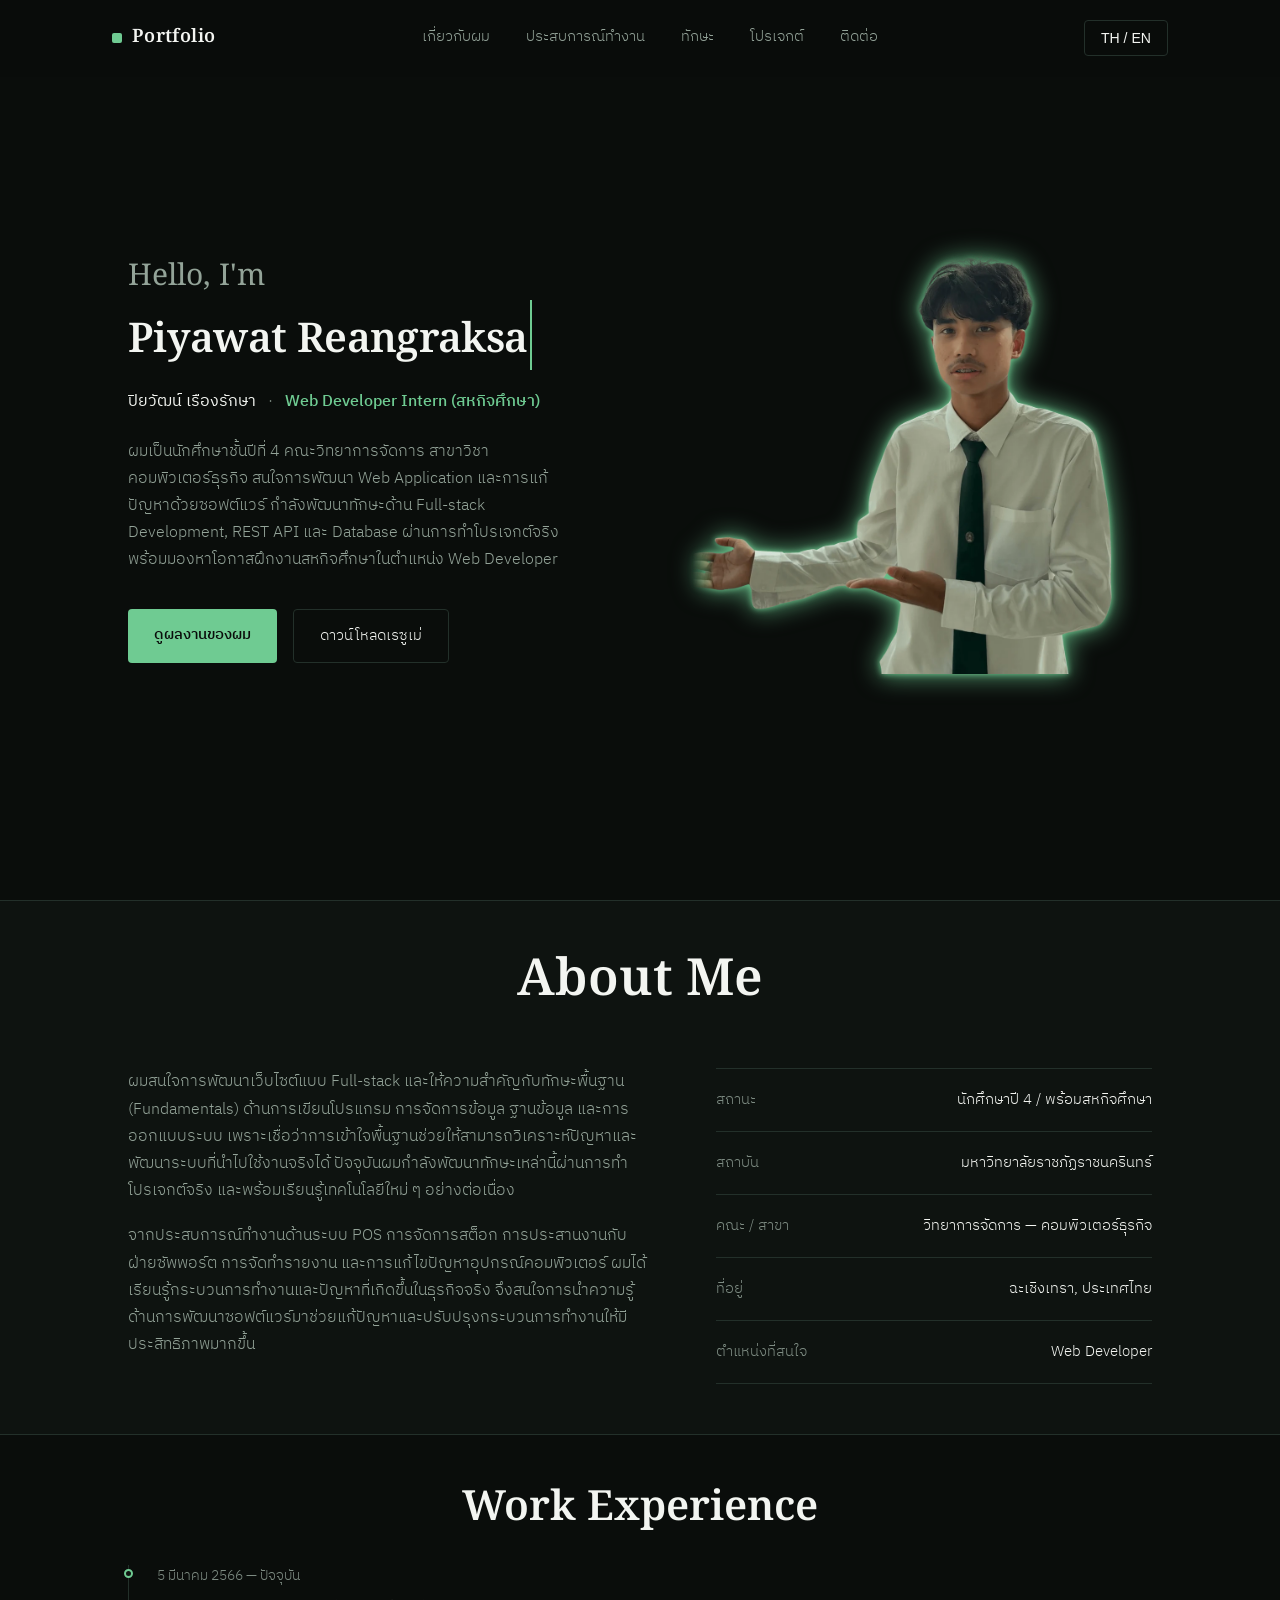
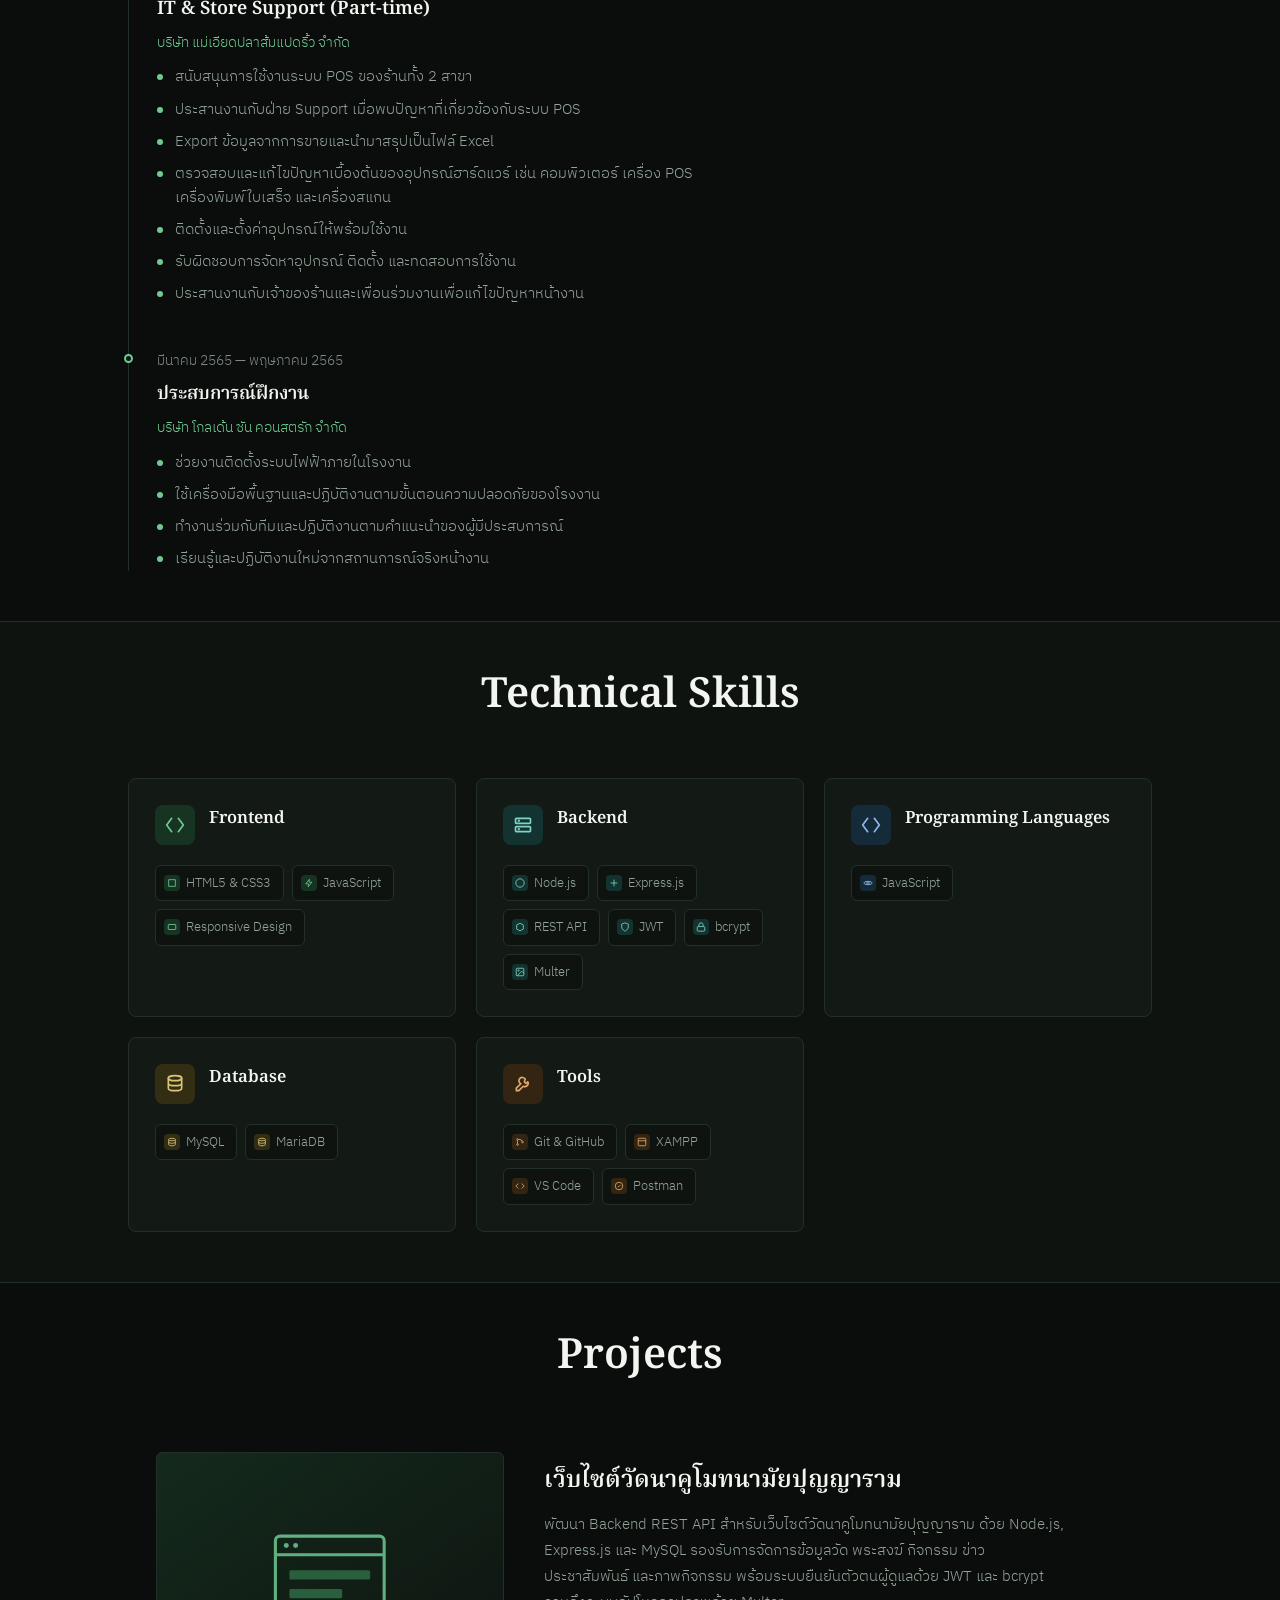
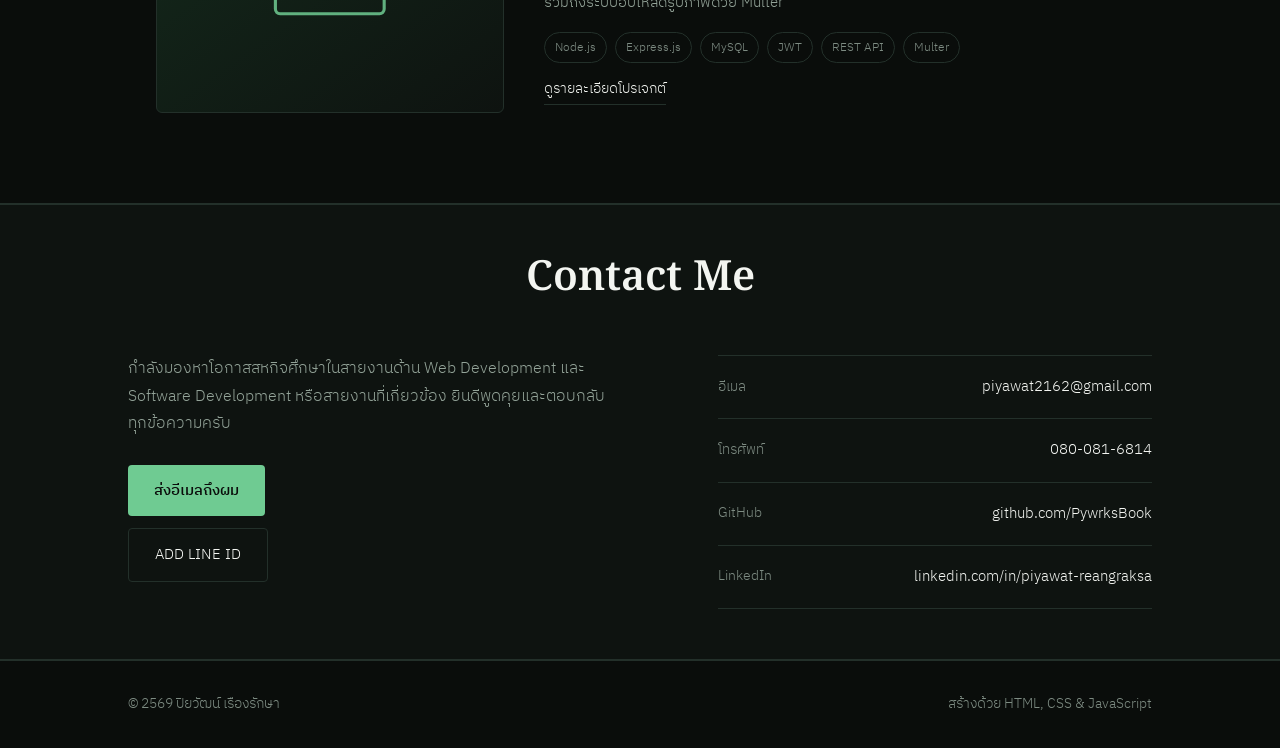
<file: index.html>
<!DOCTYPE html>
<html lang="th">
<head>
<meta charset="UTF-8">
<meta name="viewport" content="width=device-width, initial-scale=1.0">
<title>Piyawat Reangraksa — Portfolio</title>
<meta name="description" content="Piyawat Reangraksa — 4th-year Business Computer student and aspiring Web Developer, seeking a co-op internship. Full-stack projects with HTML, CSS, JavaScript, Node.js, Express, and MySQL.">
<meta property="og:title" content="Piyawat Reangraksa — Portfolio">
<meta property="og:description" content="4th-year Business Computer student and aspiring Web Developer, seeking a co-op internship.">
<meta property="og:type" content="website">
<meta property="og:url" content="https://pywrksbook.github.io/portfolio/">
<meta property="og:image" content="https://pywrksbook.github.io/portfolio/img/og-image.png">
<meta property="og:image:width" content="1200">
<meta property="og:image:height" content="630">
<meta name="twitter:card" content="summary_large_image">
<link rel="icon" href="favicon.svg" type="image/svg+xml">
<link rel="icon" href="favicon.png" type="image/png" sizes="180x180">
<link rel="apple-touch-icon" href="favicon.png">
<link rel="preconnect" href="https://fonts.googleapis.com">
<link rel="preconnect" href="https://fonts.gstatic.com" crossorigin>
<link href="https://fonts.googleapis.com/css2?family=Noto+Serif+Thai:wght@400;500;600;700&family=IBM+Plex+Sans+Thai:wght@300;400;500;600;700&display=swap" rel="stylesheet">
<link rel="stylesheet" href="style.css">
<noscript><style>
  /* ถ้า JavaScript ปิดอยู่: แสดงชื่อเต็มและเนื้อหาที่ปกติจะ fade-in ด้วย JS */
  .sr-only{ position:static; width:auto; height:auto; margin:0; overflow:visible; clip:auto; white-space:nowrap; }
  #typed-name, .cursor{ display:none; }
  .reveal{ opacity:1; transform:none; }
</style></noscript>
<script src="translations.js" defer></script>
</head>
<body>

<div id="progress"></div>

<header id="site-header">
  <nav class="nav">
    <a href="#top" class="logo"><span class="logo-mark"></span>Portfolio</a>
    <div class="nav-links" id="nav-links">
      <a href="#about" data-key="navAbout">เกี่ยวกับผม</a>
      <a href="#work" data-key="navWork">ประสบการณ์ทำงาน</a>
      <a href="#skills" data-key="navSkills">ทักษะ</a>
      <a href="#projects" data-key="navProjects">โปรเจกต์</a>
      <a href="#contact" data-key="navContact">ติดต่อ</a>
    </div>
    <div class="nav-actions">
      <button id="lang-toggle" class="nav-cta lang-btn">TH / EN</button>
      <button id="nav-toggle" class="nav-toggle" type="button" aria-label="Menu" aria-expanded="false" aria-controls="nav-links"><span></span><span></span><span></span></button>
    </div>
  </nav>
</header>

<main id="top">

  <!-- HERO -->
  <section class="hero">
    <div class="wrap hero-grid">
      <div>
        <h1><span class="hero-greeting" data-key="heroGreeting">Hello, I'm</span><span class="name-line"><span class="sr-only">Piyawat Reangraksa</span><span id="typed-name" aria-hidden="true"></span><span class="cursor" aria-hidden="true"></span></span></h1>
        <p class="hero-role"><span class="hero-role-th" lang="th">ปิยวัฒน์ เรืองรักษา</span><span class="hero-role-sep" aria-hidden="true">·</span><span class="hero-role-title" data-key="heroRole">Web Developer Intern (สหกิจศึกษา)</span></p>
        <p class="hero-desc" data-key="heroDesc">
            ผมเป็นนักศึกษาชั้นปีที่ 4 คณะวิทยาการจัดการ สาขาวิชาคอมพิวเตอร์ธุรกิจ
          สนใจการพัฒนา Web Application และการแก้ปัญหาด้วยซอฟต์แวร์
กำลังพัฒนาทักษะด้าน Full-stack Development, REST API และ Database ผ่านการทำโปรเจกต์จริง พร้อมมองหาโอกาสฝึกงานสหกิจศึกษาในตำแหน่ง Web Developer
        </p>
        <div class="hero-actions">
          <a href="#projects" class="btn btn-primary" data-key="heroButton1">ดูผลงานของผม</a>
          <a href="resume-eng.pdf" class="btn btn-ghost" data-key="heroButton2" download>ดาวน์โหลดเรซูเม่</a>
        </div>
      </div>
      <div class="hero-visual">
        <div class="frame">
          <div class="frame-fill">
            <img class="profile-image" src="img/Me.webp" width="1000" height="1007" alt="รูปโปรไฟล์ของ Piyawat Reangraksa">
          </div>
        </div>
      </div>
    </div>
  </section>

  <!-- ABOUT -->
  <section id="about">
    <div class="wrap about-section-heading">
      <h2 data-key="aboutTitle">About Me</h2>
    </div>
    <div class="wrap about-grid">
      <div class="reveal">
        <div class="about-text">
          <p data-key="aboutDesc1">ผมสนใจการพัฒนาเว็บไซต์แบบ Full-stack และให้ความสำคัญกับทักษะพื้นฐาน (Fundamentals) ด้านการเขียนโปรแกรม การจัดการข้อมูล ฐานข้อมูล และการออกแบบระบบ เพราะเชื่อว่าการเข้าใจพื้นฐานช่วยให้สามารถวิเคราะห์ปัญหาและพัฒนาระบบที่นำไปใช้งานจริงได้ ปัจจุบันผมกำลังพัฒนาทักษะเหล่านี้ผ่านการทำโปรเจกต์จริง และพร้อมเรียนรู้เทคโนโลยีใหม่ ๆ อย่างต่อเนื่อง</p> 
          <p data-key="aboutDesc2">จากประสบการณ์ทำงานด้านระบบ POS การจัดการสต็อก การประสานงานกับฝ่ายซัพพอร์ต การจัดทำรายงาน และการแก้ไขปัญหาอุปกรณ์คอมพิวเตอร์ ผมได้เรียนรู้กระบวนการทำงานและปัญหาที่เกิดขึ้นในธุรกิจจริง จึงสนใจการนำความรู้ด้านการพัฒนาซอฟต์แวร์มาช่วยแก้ปัญหาและปรับปรุงกระบวนการทำงานให้มีประสิทธิภาพมากขึ้น</p>
        </div>
      </div>
      <div class="reveal">
        <div class="fact-list">
          <div class="fact-row"><span data-key="factStatus">สถานะ</span><span data-key="factStatusValue">นักศึกษาปี 4 / พร้อมสหกิจศึกษา</span></div>
          <div class="fact-row"><span data-key="factInstitute">สถาบัน</span><span data-key="factInstituteValue">มหาวิทยาลัยราชภัฏราชนครินทร์</span></div>
          <div class="fact-row"><span data-key="factMajor">คณะ / สาขา</span><span data-key="factMajorValue">วิทยาการจัดการ — คอมพิวเตอร์ธุรกิจ</span></div>
          <div class="fact-row"><span data-key="factLocation">ที่อยู่</span><span data-key="factLocationValue">ฉะเชิงเทรา, ประเทศไทย</span></div>
          <div class="fact-row"><span data-key="factPosition">ตำแหน่งที่สนใจ</span><span data-key="factPositionValue">Web Developer</span></div>
        </div>
      </div>
    </div>
  </section>

  <!-- WORK EXPERIENCE -->
  <section id="work">
    <div class="wrap">
      <div class="section-head reveal">
        <h2 data-key="workTitle">Work Experience</h2>
      </div>
      <div class="timeline reveal">
        <div class="timeline-item">
          <div class="timeline-dot"></div>
          <div class="when" data-key="workJob1Date">5 มีนาคม 2566 — ปัจจุบัน</div>
          <h3 data-key="workJob1Title">IT &amp; Store Support (Part-time)</h3>
          <div class="org" data-key="workJob1Company">บริษัท แม่เอียดปลาส้มแปดริ้ว จำกัด</div>
          <ul class="timeline-list">
            <li data-key="workJob1Item1">สนับสนุนการใช้งานระบบ POS ของร้านทั้ง 2 สาขา</li>
            <li data-key="workJob1Item2">ประสานงานกับฝ่าย Support เมื่อพบปัญหาที่เกี่ยวข้องกับระบบ POS</li>
            <li data-key="workJob1Item3">Export ข้อมูลจากการขายและนำมาสรุปเป็นไฟล์ Excel</li>
            <li data-key="workJob1Item4">ตรวจสอบและแก้ไขปัญหาเบื้องต้นของอุปกรณ์ฮาร์ดแวร์ เช่น คอมพิวเตอร์ เครื่อง POS เครื่องพิมพ์ใบเสร็จ และเครื่องสแกน</li>
            <li data-key="workJob1Item5">ติดตั้งและตั้งค่าอุปกรณ์ให้พร้อมใช้งาน</li>
            <li data-key="workJob1Item6">รับผิดชอบการจัดหาอุปกรณ์ ติดตั้ง และทดสอบการใช้งาน</li>
            <li data-key="workJob1Item7">ประสานงานกับเจ้าของร้านและเพื่อนร่วมงานเพื่อแก้ไขปัญหาหน้างาน</li>
          </ul>
        </div>
        <div class="timeline-item">
          <div class="timeline-dot"></div>
          <div class="when" data-key="workJob2Date">มีนาคม 2565 — พฤษภาคม 2565</div>
          <h3 data-key="workJob2Title">ประสบการณ์ฝึกงาน</h3>
          <div class="org" data-key="workJob2Company">บริษัท โกลเด้น ซัน คอนสตรัก จำกัด</div>
          <ul class="timeline-list">
            <li data-key="workJob2Item1">ช่วยงานติดตั้งระบบไฟฟ้าภายในโรงงาน</li>
            <li data-key="workJob2Item2">ใช้เครื่องมือพื้นฐานและปฏิบัติงานตามขั้นตอนความปลอดภัยของโรงงาน</li>
            <li data-key="workJob2Item3">ทำงานร่วมกับทีมและปฏิบัติงานตามคำแนะนำของผู้มีประสบการณ์</li>
            <li data-key="workJob2Item4">เรียนรู้และปฏิบัติงานใหม่จากสถานการณ์จริงหน้างาน</li>
          </ul>
        </div>
      </div>
    </div>
  </section>

  <!-- SKILLS -->
  <section id="skills">
    <div class="wrap">
      <div class="section-head reveal">
        <h2 data-key="skillsTitle">Technical Skills</h2>
      </div>
      <div class="skill-groups">

        <div class="skill-card cat-frontend reveal">
          <div class="skill-card-head">
            <div class="skill-icon"><svg viewBox="0 0 24 24" fill="none" stroke="currentColor" stroke-width="2" stroke-linecap="round" stroke-linejoin="round"><polyline points="8 4 2 12 8 20"></polyline><polyline points="16 4 22 12 16 20"></polyline></svg></div>
            <div>
              <h3 data-key="skillFrontend">Frontend</h3>
            </div>
          </div>
          <div class="tag-row">
            <span class="tag"><span class="tag-dot"><svg viewBox="0 0 24 24" fill="none" stroke="currentColor" stroke-width="2"><path d="M4 4h16v16H4z"/></svg></span>HTML5 &amp; CSS3</span>
            <span class="tag"><span class="tag-dot"><svg viewBox="0 0 24 24" fill="none" stroke="currentColor" stroke-width="2"><path d="M13 3L4 14h7l-1 7 9-11h-7l1-7z"/></svg></span>JavaScript</span>
            <span class="tag"><span class="tag-dot"><svg viewBox="0 0 24 24" fill="none" stroke="currentColor" stroke-width="2"><rect x="3" y="6" width="18" height="12" rx="1"/></svg></span>Responsive Design</span>
          </div>
        </div>

        <div class="skill-card cat-backend reveal">
          <div class="skill-card-head">
            <div class="skill-icon"><svg viewBox="0 0 24 24" fill="none" stroke="currentColor" stroke-width="2" stroke-linecap="round" stroke-linejoin="round"><rect x="3" y="4" width="18" height="6" rx="1"/><rect x="3" y="14" width="18" height="6" rx="1"/><circle cx="7" cy="7" r="0.5"/><circle cx="7" cy="17" r="0.5"/></svg></div>
            <div>
              <h3 data-key="skillBackend">Backend</h3>

            </div>
          </div>
          <div class="tag-row">
            <span class="tag"><span class="tag-dot"><svg viewBox="0 0 24 24" fill="none" stroke="currentColor" stroke-width="2"><path d="M12 2a10 10 0 100 20 10 10 0 000-20z"/></svg></span>Node.js</span>
            <span class="tag"><span class="tag-dot"><svg viewBox="0 0 24 24" fill="none" stroke="currentColor" stroke-width="2"><path d="M4 12h16M12 4v16"/></svg></span>Express.js</span>
            <span class="tag"><span class="tag-dot"><svg viewBox="0 0 24 24" fill="none" stroke="currentColor" stroke-width="2"><path d="M4 17V7l8-4 8 4v10l-8 4-8-4z"/></svg></span>REST API</span>
            <span class="tag"><span class="tag-dot"><svg viewBox="0 0 24 24" fill="none" stroke="currentColor" stroke-width="2"><path d="M12 22s8-4 8-10V5l-8-3-8 3v7c0 6 8 10 8 10z"/></svg></span>JWT</span>
            <span class="tag"><span class="tag-dot"><svg viewBox="0 0 24 24" fill="none" stroke="currentColor" stroke-width="2"><rect x="3" y="11" width="18" height="11" rx="2"/><path d="M7 11V7a5 5 0 0110 0v4"/></svg></span>bcrypt</span>
            <span class="tag"><span class="tag-dot"><svg viewBox="0 0 24 24" fill="none" stroke="currentColor" stroke-width="2"><rect x="3" y="3" width="18" height="18" rx="2"/><circle cx="8.5" cy="8.5" r="1.5"/><path d="M21 15l-5-5L5 21"/></svg></span>Multer</span>
          </div>
        </div>

        <div class="skill-card cat-lang reveal">
          <div class="skill-card-head">
            <div class="skill-icon"><svg viewBox="0 0 24 24" fill="none" stroke="currentColor" stroke-width="2" stroke-linecap="round" stroke-linejoin="round"><polyline points="8 4 2 12 8 20"></polyline><polyline points="16 4 22 12 16 20"></polyline></svg></div>
            <div>
              <h3 data-key="skillLanguages">Programming Languages</h3>
            </div>
          </div>
          <div class="tag-row">
            <span class="tag"><span class="tag-dot"><svg viewBox="0 0 24 24" fill="none" stroke="currentColor" stroke-width="2"><circle cx="12" cy="12" r="3"/><ellipse cx="12" cy="12" rx="10" ry="4"/></svg></span>JavaScript</span>
          </div>
        </div>

        <div class="skill-card cat-database reveal">
          <div class="skill-card-head">
            <div class="skill-icon"><svg viewBox="0 0 24 24" fill="none" stroke="currentColor" stroke-width="2" stroke-linecap="round" stroke-linejoin="round"><ellipse cx="12" cy="5" rx="8" ry="3"/><path d="M4 5v6c0 1.7 3.6 3 8 3s8-1.3 8-3V5M4 11v6c0 1.7 3.6 3 8 3s8-1.3 8-3v-6"/></svg></div>
            <div>
              <h3 data-key="skillDatabase">Database</h3>
            </div>
          </div>
          <div class="tag-row">
            <span class="tag"><span class="tag-dot"><svg viewBox="0 0 24 24" fill="none" stroke="currentColor" stroke-width="2"><ellipse cx="12" cy="6" rx="8" ry="3"/><path d="M4 6v6c0 1.7 3.6 3 8 3s8-1.3 8-3V6M4 12v6c0 1.7 3.6 3 8 3s8-1.3 8-3v-6"/></svg></span>MySQL</span>
            <span class="tag"><span class="tag-dot"><svg viewBox="0 0 24 24" fill="none" stroke="currentColor" stroke-width="2"><ellipse cx="12" cy="6" rx="8" ry="3"/><path d="M4 6v6c0 1.7 3.6 3 8 3s8-1.3 8-3V6M4 12v6c0 1.7 3.6 3 8 3s8-1.3 8-3v-6"/></svg></span>MariaDB</span>
          </div>
        </div>

        <div class="skill-card cat-tools reveal">
          <div class="skill-card-head">
            <div class="skill-icon"><svg viewBox="0 0 24 24" fill="none" stroke="currentColor" stroke-width="2" stroke-linecap="round" stroke-linejoin="round"><path d="M14.7 6.3a4 4 0 10-5.4 5.4L4 17v3h3l5.3-5.3a4 4 0 005.4-5.4l-2.1 2.1-2-2z"/></svg></div>
            <div>
              <h3 data-key="skillTools">Tools</h3>
            </div>
          </div>
          <div class="tag-row">
            <span class="tag"><span class="tag-dot"><svg viewBox="0 0 24 24" fill="none" stroke="currentColor" stroke-width="2"><circle cx="6" cy="6" r="2"/><circle cx="6" cy="18" r="2"/><circle cx="18" cy="12" r="2"/><path d="M6 8v8M8 6h4a4 4 0 014 4"/></svg></span>Git &amp; GitHub</span>
            <span class="tag"><span class="tag-dot"><svg viewBox="0 0 24 24" fill="none" stroke="currentColor" stroke-width="2"><rect x="3" y="3" width="18" height="18" rx="2"/><path d="M3 9h18"/></svg></span>XAMPP</span>
            <span class="tag"><span class="tag-dot"><svg viewBox="0 0 24 24" fill="none" stroke="currentColor" stroke-width="2"><polyline points="16 18 22 12 16 6"/><polyline points="8 6 2 12 8 18"/></svg></span>VS Code</span>
            <span class="tag"><span class="tag-dot"><svg viewBox="0 0 24 24" fill="none" stroke="currentColor" stroke-width="2"><circle cx="12" cy="12" r="9"/><path d="M9 12l2 2 4-4"/></svg></span>Postman</span>
          </div>
        </div>


      </div>
    </div>
  </section>

  <!-- PROJECTS -->
  <section id="projects">
    <div class="wrap">
      <div class="section-head reveal">
        <h2 data-key="projectsTitle">Projects</h2>
      </div>
      <div class="project-list">

        <div class="project-card reveal">
          <div class="project-visual">
            <svg viewBox="0 0 100 100" fill="none" xmlns="http://www.w3.org/2000/svg">
              <rect x="15" y="20" width="70" height="50" rx="3" stroke="#6FCB92" stroke-width="2"/>
              <line x1="15" y1="32" x2="85" y2="32" stroke="#6FCB92" stroke-width="2"/>
              <circle cx="22" cy="26" r="1.6" fill="#6FCB92"/>
              <circle cx="28" cy="26" r="1.6" fill="#6FCB92"/>
              <rect x="24" y="42" width="52" height="6" rx="1" fill="#2F6B46"/>
              <rect x="24" y="54" width="34" height="6" rx="1" fill="#2F6B46"/>
            </svg>
          </div>
          <div class="project-body">
            <h3 data-key="projectTitle">เว็บไซต์วัดนาคูโมทนามัยปุญญาราม</h3>
            <p data-key="projectDesc">พัฒนา Backend REST API สำหรับเว็บไซต์วัดนาคูโมทนามัยปุญญาราม ด้วย Node.js, Express.js และ MySQL รองรับการจัดการข้อมูลวัด พระสงฆ์ กิจกรรม ข่าวประชาสัมพันธ์ และภาพกิจกรรม พร้อมระบบยืนยันตัวตนผู้ดูแลด้วย JWT และ bcrypt รวมถึงระบบอัปโหลดรูปภาพด้วย Multer</p>
            <div class="project-stack">
              <span class="stack-pill">Node.js</span>
              <span class="stack-pill">Express.js</span>
              <span class="stack-pill">MySQL</span>
              <span class="stack-pill">JWT</span>
              <span class="stack-pill">REST API</span>
              <span class="stack-pill">Multer</span>
            </div>
            <a href="project-watnaku.html" class="project-link" data-key="projectLink">ดูรายละเอียดโปรเจกต์</a>
          </div>
        </div>


      </div>
    </div>
  </section>

  
  <!-- CONTACT -->
  <section id="contact">
    <div class="wrap">
      <div class="section-head reveal">
        <h2 data-key="contactTitle">Contact Me</h2>
      </div>
    </div>
    <div class="wrap contact-grid">
      <div class="reveal">
        <p data-key="contactDesc">กำลังมองหาโอกาสสหกิจศึกษาในสายงานด้าน Web Development และ Software Development หรือสายงานที่เกี่ยวข้อง
           ยินดีพูดคุยและตอบกลับทุกข้อความครับ</p>
      
        <div class="contact-actions">
          <a href="mailto:piyawat2162@gmail.com?subject=Contact%20from%20Portfolio" class="btn btn-primary" data-key="contactButton">ส่งอีเมลถึงผม</a>
          <a href="https://line.me/ti/p/pGTCWBeEhc" target="_blank" rel="noopener" class="btn btn-ghost" data-key="contactLineButton">ADD LINE ID</a>
        </div>
      </div>
      <div class="reveal contact-list">
        <div class="contact-row"><span data-key="contactEmail">อีเมล</span><a href="mailto:piyawat2162@gmail.com"><span data-key="contactEmailValue">piyawat2162@gmail.com</span></a></div>
        <div class="contact-row"><span data-key="contactPhone">โทรศัพท์</span><a href="tel:+66800816814"><span data-key="contactPhoneValue">080-081-6814</span></a></div>
        <div class="contact-row"><span data-key="contactGithub">GitHub</span><a href="https://github.com/PywrksBook" target="_blank" rel="noopener"><span data-key="contactGithubValue">github.com/PywrksBook</span></a></div>
        <div class="contact-row"><span data-key="contactLinkedin">LinkedIn</span><a href="https://www.linkedin.com/in/piyawat-reangraksa-0799b9436/" target="_blank" rel="noopener"><span data-key="contactLinkedinValue">linkedin.com/in/piyawat-reangraksa</span></a></div>
      </div>
    </div>
  </section>

</main>

<footer>
  <div class="wrap footer-inner">
    <span data-key="footerCopyright">© 2569 ปิยวัฒน์ เรืองรักษา</span>
    <span data-key="footerCredit">สร้างด้วย HTML, CSS &amp; JavaScript</span>
  </div>
</footer>

<script src="script.js" defer></script>

</body>
</html>
</file>
<file: style.css>
:root{
    --bg: #0A0D0B;
    --bg-alt: #0E1310;
    --surface: #131A15;
    --surface-2: #182018;
    --border: #23302A;
    --text: #F3F5F1;
    --text-dim: #93A398;
    --text-faint: #7D8B82;
    --accent: #2F6B46;
    --accent-bright: #6FCB92;
    --accent-deep: #142A1C;
    --serif: 'Noto Serif Thai', Georgia, 'Times New Roman', serif;
    --sans: 'IBM Plex Sans Thai', system-ui, -apple-system, 'Segoe UI', Roboto, Arial, sans-serif;
  }

  *{margin:0;padding:0;box-sizing:border-box;}

  html{scroll-behavior:smooth;}

  @media (prefers-reduced-motion: reduce){
    html{scroll-behavior:auto;}
    *{animation-duration:0.01ms !important; animation-iteration-count:1 !important; transition-duration:0.01ms !important;}
  }

  body{
    background:var(--bg);
    color:var(--text);
    font-family:var(--sans);
    font-weight:300;
    line-height:1.7;
    overflow-x:hidden;
  }

  a{color:inherit; text-decoration:none;}

  ::selection{background:var(--accent); color:#fff;}

  /* visually hidden but readable by screen readers / crawlers */
  .sr-only{
    position:absolute; width:1px; height:1px; margin:-1px; padding:0;
    overflow:hidden; clip:rect(0,0,0,0); white-space:nowrap; border:0;
  }

  .wrap{
    width:80%;
    margin:0 auto;
    padding:0;
  }

  /* progress bar */
  #progress{
    position:fixed; top:0; left:0; height:2px; width:0%;
    background:var(--accent-bright);
    z-index:9999;
    transition:width 0.1s linear;
  }

  /* header */
  header{
    position:fixed; top:0; left:0; right:0;
    z-index:1000;
    background:rgba(10,13,11,0.75);
    backdrop-filter:blur(10px);
    border-bottom:1px solid transparent;
    transition:border-color 0.3s ease, background 0.3s ease;
  }
  header.scrolled{ border-bottom-color:var(--border); }

  .nav{
    display:flex; align-items:center; justify-content:space-between;
    padding:20px 32px;
    max-width:1120px; margin:0 auto;
  }

  .logo{
    font-family:var(--serif);
    font-size:1.15rem;
    font-weight:600;
    letter-spacing:0.02em;
    display:flex; align-items:center; gap:10px;
  }
  .logo-mark{
    width:10px; height:10px;
    background:var(--accent-bright);
    display:inline-block;
    border-radius:2px;
    animation:blink 2.4s ease-in-out infinite;
  }
  @keyframes blink{ 0%,100%{opacity:1;} 50%{opacity:0.25;} }

  .nav-links{ display:flex; gap:36px; }
  .nav-links a{
    font-size:0.92rem;
    color:var(--text-dim);
    position:relative;
    padding:4px 0;
  }
  .nav-links a:hover, .nav-links a:focus-visible{ color:var(--text); }
  .nav-links a::after{
    content:'';
    position:absolute; left:0; bottom:0;
    width:0%; height:1px;
    background:var(--accent-bright);
    transition:width 0.3s ease;
  }
  .nav-links a:hover::after, .nav-links a:focus-visible::after{ width:100%; }

  .nav-cta{
    font-size:0.88rem;
    border:1px solid var(--border);
    padding:9px 18px;
    border-radius:4px;
    color:var(--text);
    transition:border-color 0.25s ease, background 0.25s ease;
  }
  .nav-cta:hover, .nav-cta:focus-visible{ border-color:var(--accent-bright); background:var(--accent-deep); }

  .lang-btn{
    background:transparent;
    border:1px solid var(--border);
    padding:9px 16px;
    border-radius:4px;
    color:var(--text);
    font-size:0.88rem;
    cursor:pointer;
    transition:border-color 0.25s ease, background 0.25s ease, color 0.25s ease;
  }
  .lang-btn:hover, .lang-btn:focus-visible{
    border-color:var(--accent-bright);
    background:var(--accent-deep);
    color:var(--accent-bright);
  }

  .nav-actions{ display:flex; align-items:center; gap:10px; }

  /* hamburger — shown only on small screens (see responsive block) */
  .nav-toggle{
    display:none;
    width:42px; height:38px;
    flex-direction:column; align-items:center; justify-content:center; gap:5px;
    background:transparent;
    border:1px solid var(--border);
    border-radius:4px;
    cursor:pointer;
    transition:border-color 0.25s ease, background 0.25s ease;
  }
  .nav-toggle:hover, .nav-toggle:focus-visible{ border-color:var(--accent-bright); background:var(--accent-deep); }
  .nav-toggle span{
    display:block; width:18px; height:2px; border-radius:1px;
    background:var(--text);
    transition:transform 0.25s ease, opacity 0.2s ease;
  }
  .nav-toggle[aria-expanded="true"] span:nth-child(1){ transform:translateY(7px) rotate(45deg); }
  .nav-toggle[aria-expanded="true"] span:nth-child(2){ opacity:0; }
  .nav-toggle[aria-expanded="true"] span:nth-child(3){ transform:translateY(-7px) rotate(-45deg); }

  /* hero */
  .hero{
    min-height:100vh;
    display:flex; align-items:center;
    padding:50px 0 25px;
    position:relative;
  }

  .hero-grid{
    display:grid;
    grid-template-columns:minmax(0, 1fr) minmax(0, 500px);
    gap:90px;
    align-items:center;
    width:auto;
  }

  .hero > .wrap{
    width:80%;
    max-width:none;
    padding:0;
  }

  .hero h1{
    font-family:var(--serif);
    font-weight:600;
    font-size:clamp(2.4rem, 5vw, 4.2rem);
    letter-spacing:-0.01em;
    margin-bottom:18px;
    display:flex;
    flex-direction:column;
    gap:8px;
  }
  .hero-greeting{
    display:inline-block;
    color:var(--text-dim);
    font-family:var(--serif);
    font-size:clamp(24px, 3vw, 30px);
    font-weight:400;
    letter-spacing:0;
    line-height:1;
  }
  .name-line{
    display:inline-block;
    white-space:nowrap;
    line-height:1;
  }
  #typed-name{
    color:var(--text);
    white-space:nowrap;
    font-size:clamp(1.8rem, 3.2vw, 2.8rem);
  }
  .cursor{
    display:inline-block;
    width:2px; height:1.1em;
    background:var(--accent-bright);
    margin-left:3px;
    vertical-align:middle;
    animation:blink 1s steps(1) infinite;
  }

  .hero-role{
    display:flex; flex-wrap:wrap; align-items:center; gap:4px 12px;
    font-size:1rem;
    margin-bottom:22px;
    opacity:0;
    animation:fadeUp 0.8s ease 0.45s forwards;
  }
  .hero-role-th{ color:var(--text); font-weight:400; }
  .hero-role-sep{ color:var(--text-faint); }
  .hero-role-title{ color:var(--accent-bright); font-weight:500; }

  .hero-desc{
    max-width:52ch;
    color:var(--text-dim);
    font-size:1rem;
    margin-bottom:36px;
    opacity:0;
    animation:fadeUp 0.8s ease 0.55s forwards;
  }

  .hero-actions{
    display:flex; gap:16px; flex-wrap:wrap;
    opacity:0;
    animation:fadeUp 0.8s ease 0.7s forwards;
  }

  .btn{
    padding:13px 26px;
    border-radius:4px;
    font-size:0.94rem;
    transition:transform 0.25s ease, background 0.25s ease, border-color 0.25s ease;
    display:inline-block;
  }
  .btn-primary{
    background:var(--accent-bright);
    color:#0A0D0B;
    font-weight:500;
  }
  .btn-primary:hover, .btn-primary:focus-visible{ transform:translateY(-2px); background:#82d9a2; }
  .btn-ghost{
    border:1px solid var(--border);
    color:var(--text);
  }
  .btn-ghost:hover, .btn-ghost:focus-visible{ border-color:var(--accent-bright); color:var(--accent-bright); }

  @keyframes fadeUp{
    from{ opacity:0; transform:translateY(16px); }
    to{ opacity:1; transform:translateY(0); }
  }

  .hero-visual{
    display:flex; justify-content:center; align-items:center;
    width:100%;
    opacity:0;
    animation:fadeUp 1s ease 0.5s forwards;
    position:relative;
  }

  .frame{
    width:min(420px, 100%); height:auto;
    aspect-ratio:1000 / 1007;   /* matches the cropped img/Me.webp */
    position:relative;
    z-index:1;
    transition:transform 0.5s cubic-bezier(.2,.8,.2,1);
  }
  .hero-visual:hover .frame{ transform:translateY(-6px) rotate(-1deg); }

  .frame-fill{
    position:absolute; inset:0;
    background:transparent;
    border:0;
    border-radius:0;
    display:flex; align-items:center; justify-content:center;
    overflow:visible;
    transition:filter 0.4s ease;
  }
  .profile-image{
    width:100%; height:100%;
    object-fit:contain;
    object-position:center bottom;
    display:block;
    filter:drop-shadow(0 0 3px var(--accent-bright)) drop-shadow(0 0 12px rgba(111,203,146,.8));
  }
  .hero-visual:hover .profile-image{
    filter:drop-shadow(0 0 4px var(--accent-bright)) drop-shadow(0 0 20px rgba(111,203,146,.95));
  }
  /* section generic */
  section{ padding:50px 0; position:relative; }
  .section-head{ margin-bottom:56px; max-width:60ch; }
  .kicker{
    color:var(--accent-bright);
    font-size:0.9rem;
    margin-bottom:10px;
  }
  h2{
    font-family:var(--serif);
    font-weight:600;
    font-size:clamp(1.8rem, 3.5vw, 2.6rem);
    line-height:1.2;
  }
  .section-sub{ color:var(--text-dim); margin-top:14px; font-size:1rem; max-width:56ch; }

  .reveal{
    opacity:0;
    transform:translateY(28px);
    transition:opacity 0.7s ease, transform 0.7s ease;
  }
  .reveal.in{ opacity:1; transform:translateY(0); }

  /* about */
  #about{ padding:50px 0; background:var(--bg-alt); border-top:1px solid var(--border); border-bottom:1px solid var(--border); }
  #about .about-section-heading{
    margin-bottom:56px;
    text-align:center;
  }
  #about .about-section-heading h2{
    font-size:clamp(2.2rem, 4vw, 3.2rem);
  }
  .about-grid{
    display:grid;
    grid-template-columns:1.2fr 1fr;
    gap:64px;
  }
  .about-text p{ color:var(--text-dim); margin-bottom:18px; font-size:1rem; }
  .about-text p strong{ color:var(--text); font-weight:500; }

  .fact-list{ border-top:1px solid var(--border); }
  .fact-row{
    display:flex; justify-content:space-between; gap:20px;
    padding:18px 0;
    border-bottom:1px solid var(--border);
    font-size:0.95rem;
  }
  .fact-row span:first-child{ color:var(--text-faint); }
  .fact-row span:last-child{ color:var(--text); text-align:right; }

  /* skills */
  .skill-groups{
    display:grid;
    grid-template-columns:repeat(3, 1fr);
    gap:20px;
  }
  #skills{ background:var(--bg-alt); border-bottom:1px solid var(--border); }
  #skills .section-head{
    max-width:none;
    text-align:center;
  }
  .skill-card{
    background:var(--surface);
    border:1px solid var(--border);
    border-radius:8px;
    padding:26px;
    transition:border-color 0.3s ease, transform 0.3s ease;
  }
  .skill-card:hover{ border-color:var(--accent); transform:translateY(-3px); }

  .skill-card-head{
    display:flex; align-items:flex-start; gap:14px;
    margin-bottom:20px;
  }
  .skill-icon{
    width:40px; height:40px;
    border-radius:8px;
    display:flex; align-items:center; justify-content:center;
    flex-shrink:0;
    background:var(--cat-bg, var(--accent-deep));
    color:var(--cat-color, var(--accent-bright));
  }
  .skill-icon svg{ width:20px; height:20px; }

  .skill-card h3{
    font-family:var(--serif); font-size:1.05rem; font-weight:600; color:var(--text);
    margin-bottom:4px;
  }
  .tag-row{ display:flex; flex-wrap:wrap; gap:8px; }
  .tag{
    display:inline-flex; align-items:center; gap:6px;
    border:1px solid var(--border);
    background:var(--bg-alt);
    padding:6px 12px 6px 8px;
    font-size:0.82rem;
    color:var(--text-dim);
    border-radius:6px;
    transition:border-color 0.25s ease, color 0.25s ease, background 0.25s ease, transform 0.25s ease;
  }
  .tag:hover{ border-color:var(--cat-color, var(--accent-bright)); color:var(--text); background:var(--surface-2); transform:translateY(-1px); }
  .tag-dot{
    width:16px; height:16px;
    border-radius:4px;
    display:flex; align-items:center; justify-content:center;
    background:var(--cat-bg, var(--accent-deep));
    color:var(--cat-color, var(--accent-bright));
    flex-shrink:0;
  }
  .tag-dot svg{ width:10px; height:10px; }

  .cat-frontend{ --cat-color:#6FCB92; --cat-bg:#173322; }
  .cat-backend{ --cat-color:#7FD4C1; --cat-bg:#123330; }
  .cat-lang{ --cat-color:#8FB8E8; --cat-bg:#152B3A; }
  .cat-database{ --cat-color:#D8C579; --cat-bg:#332E13; }
  .cat-tools{ --cat-color:#E0A96D; --cat-bg:#332512; }
  .cat-cloud{ --cat-color:#C4A6E8; --cat-bg:#241832; }

  @media (max-width: 1020px){
    .skill-groups{ grid-template-columns:repeat(2, 1fr); }
  }
  @media (max-width: 640px){
    .skill-groups{ grid-template-columns:1fr; }
  }

  /* projects */
  #projects{ background:var(--bg); border-bottom:1px solid var(--border); }
  #projects .section-head{
    margin-bottom:30px;
    max-width:none;
    text-align:center;
  }
  .project-list{ display:flex; flex-direction:column; gap:2px; }
  .project-card{
    display:grid;
    grid-template-columns:0.9fr 1.5fr;
    gap:40px;
    padding:40px 28px;
    border-top:0;
    position:relative;
    transition:background 0.35s ease;
  }
  .project-list .project-card:last-child{ border-bottom:0; }
  .project-card:hover{ background:var(--surface); }

  .project-visual{
    aspect-ratio:4/3;
    border-radius:6px;
    background:linear-gradient(145deg, var(--accent-deep), var(--bg-alt));
    border:1px solid var(--border);
    display:flex; align-items:center; justify-content:center;
    overflow:hidden;
    position:relative;
    transition:transform 0.4s ease, border-color 0.4s ease;
  }
  .project-card:hover .project-visual{ transform:scale(1.03); border-color:var(--accent); }
  .project-visual svg{ width:60%; height:60%; opacity:0.85; transition:opacity 0.4s ease; }
  .project-card:hover .project-visual svg{ opacity:1; }

  .project-body{ display:flex; flex-direction:column; justify-content:center; }
  .project-body h3{
    font-family:var(--serif); font-size:1.5rem; font-weight:600; margin-bottom:10px;
  }
  .project-body p{ color:var(--text-dim); font-size:0.96rem; margin-bottom:16px; max-width:58ch; }
  .project-stack{ display:flex; flex-wrap:wrap; gap:8px; margin-bottom:14px; }
  .stack-pill{ font-size:0.78rem; color:var(--text-faint); border:1px solid var(--border); padding:4px 10px; border-radius:20px; }
  .project-link{
    font-size:0.9rem; color:var(--text);
    display:inline-flex; align-items:center; gap:8px;
    width:fit-content;
    border-bottom:1px solid var(--border);
    padding-bottom:2px;
    transition:border-color 0.25s ease, color 0.25s ease;
  }
  .project-card:hover .project-link{ border-color:var(--accent-bright); color:var(--accent-bright); }

  .timeline{ position:relative; padding-left:28px; border-left:1px solid var(--border); }
  .timeline-item{ position:relative; padding-bottom:44px; }
  .timeline-item:last-child{ padding-bottom:0; }
  .timeline-dot{
    position:absolute; left:-33px; top:4px;
    width:9px; height:9px; border-radius:50%;
    background:var(--bg-alt); border:2px solid var(--accent-bright);
  }
  .timeline-item .when{ color:var(--text-faint); font-size:0.85rem; margin-bottom:6px; }
  .timeline-item h3{ font-family:var(--serif); font-size:1.15rem; font-weight:600; margin-bottom:6px; }
  .timeline-item .org{ color:var(--accent-bright); font-size:0.9rem; margin-bottom:10px; }
  .timeline-item p{ color:var(--text-dim); font-size:0.94rem; max-width:60ch; }

  /* work experience (new section, reuses .timeline styles above) */
  #work{ background:var(--bg); border-bottom:1px solid var(--border); }
  #work .section-head{
    margin-bottom:30px;
    max-width:none;
    text-align:center;
  }
  .timeline-list{ list-style:none; max-width:60ch; }
  .timeline-list li{
    color:var(--text-dim); font-size:0.94rem; line-height:1.6;
    padding-left:18px; position:relative; margin-bottom:8px;
  }
  .timeline-list li::before{
    content:'';
    position:absolute; left:0; top:0.6em;
    width:6px; height:6px; border-radius:50%;
    background:var(--accent-bright);
  }
  .timeline-list li:last-child{ margin-bottom:0; }

  /* contact */
  #contact{ background:var(--bg-alt); border-top:1px solid var(--border); border-bottom:1px solid var(--border); }
  #contact .section-head{
    margin-bottom:50px;
    max-width:none;
    text-align:center;
  }
  .contact-grid{
    display:grid; grid-template-columns:1.1fr 0.9fr; gap:60px; align-items:start;
  }
  .contact-grid h2{ font-size:clamp(2rem,4vw,3.2rem); margin-bottom:20px; }
  .contact-grid > div:first-child p{ color:var(--text-dim); max-width:48ch; margin-bottom:28px; }
  .contact-actions{
    display:flex; flex-direction:column; align-items:flex-start; gap:12px;
  }
  .contact-list{ display:flex; flex-direction:column; gap:0; border-top:1px solid var(--border); }
  .contact-row{
    display:flex; justify-content:space-between; align-items:center;
    padding:18px 0; border-bottom:1px solid var(--border);
    font-size:0.96rem;
    transition:padding-left 0.25s ease, color 0.25s ease;
  }
  .contact-row > span:first-child{ color:var(--text-faint); font-size:0.85rem; }
  .contact-row > span:last-child, .contact-row > a{ color:var(--text); }
  .contact-row:hover > span:last-child, .contact-row:hover > a{ color:#5B9FFF; }

  footer{
    border-top:1px solid var(--border);
    padding:32px 0;
    color:var(--text-faint);
    font-size:0.85rem;
  }
  .footer-inner{
    display:flex; justify-content:space-between; flex-wrap:wrap; gap:12px;
  }

  /* responsive */
  @media (max-width: 860px){
    .nav{ padding:14px 20px; }
    .nav-toggle{ display:flex; }
    .nav-links{
      display:none;
      position:absolute; top:100%; left:0; right:0;
      flex-direction:column; gap:0;
      padding:6px 20px 14px;
      background:rgba(10,13,11,0.97);
      backdrop-filter:blur(10px);
      border-bottom:1px solid var(--border);
    }
    .nav-links.open{ display:flex; }
    .nav-links a{ font-size:1rem; padding:14px 0; border-bottom:1px solid var(--border); }
    .nav-links a:last-child{ border-bottom:0; }
    .nav-links a::after{ display:none; }
    .hero{ padding-top:92px; }
    .hero-grid, .about-grid, .contact-grid{ grid-template-columns:1fr; }
    .hero-grid{ gap:28px; }
    .hero-visual{ order:-1; margin-bottom:0; }
    .project-card{ grid-template-columns:1fr; }
    section{ padding:50px 0; }
    .wrap{ width:80%; padding:0; }
  }

  @media (max-width: 480px){
    .hero-role-sep{ display:none; }
  }

  :focus-visible{ outline:2px solid var(--accent-bright); outline-offset:3px; }
</file>
